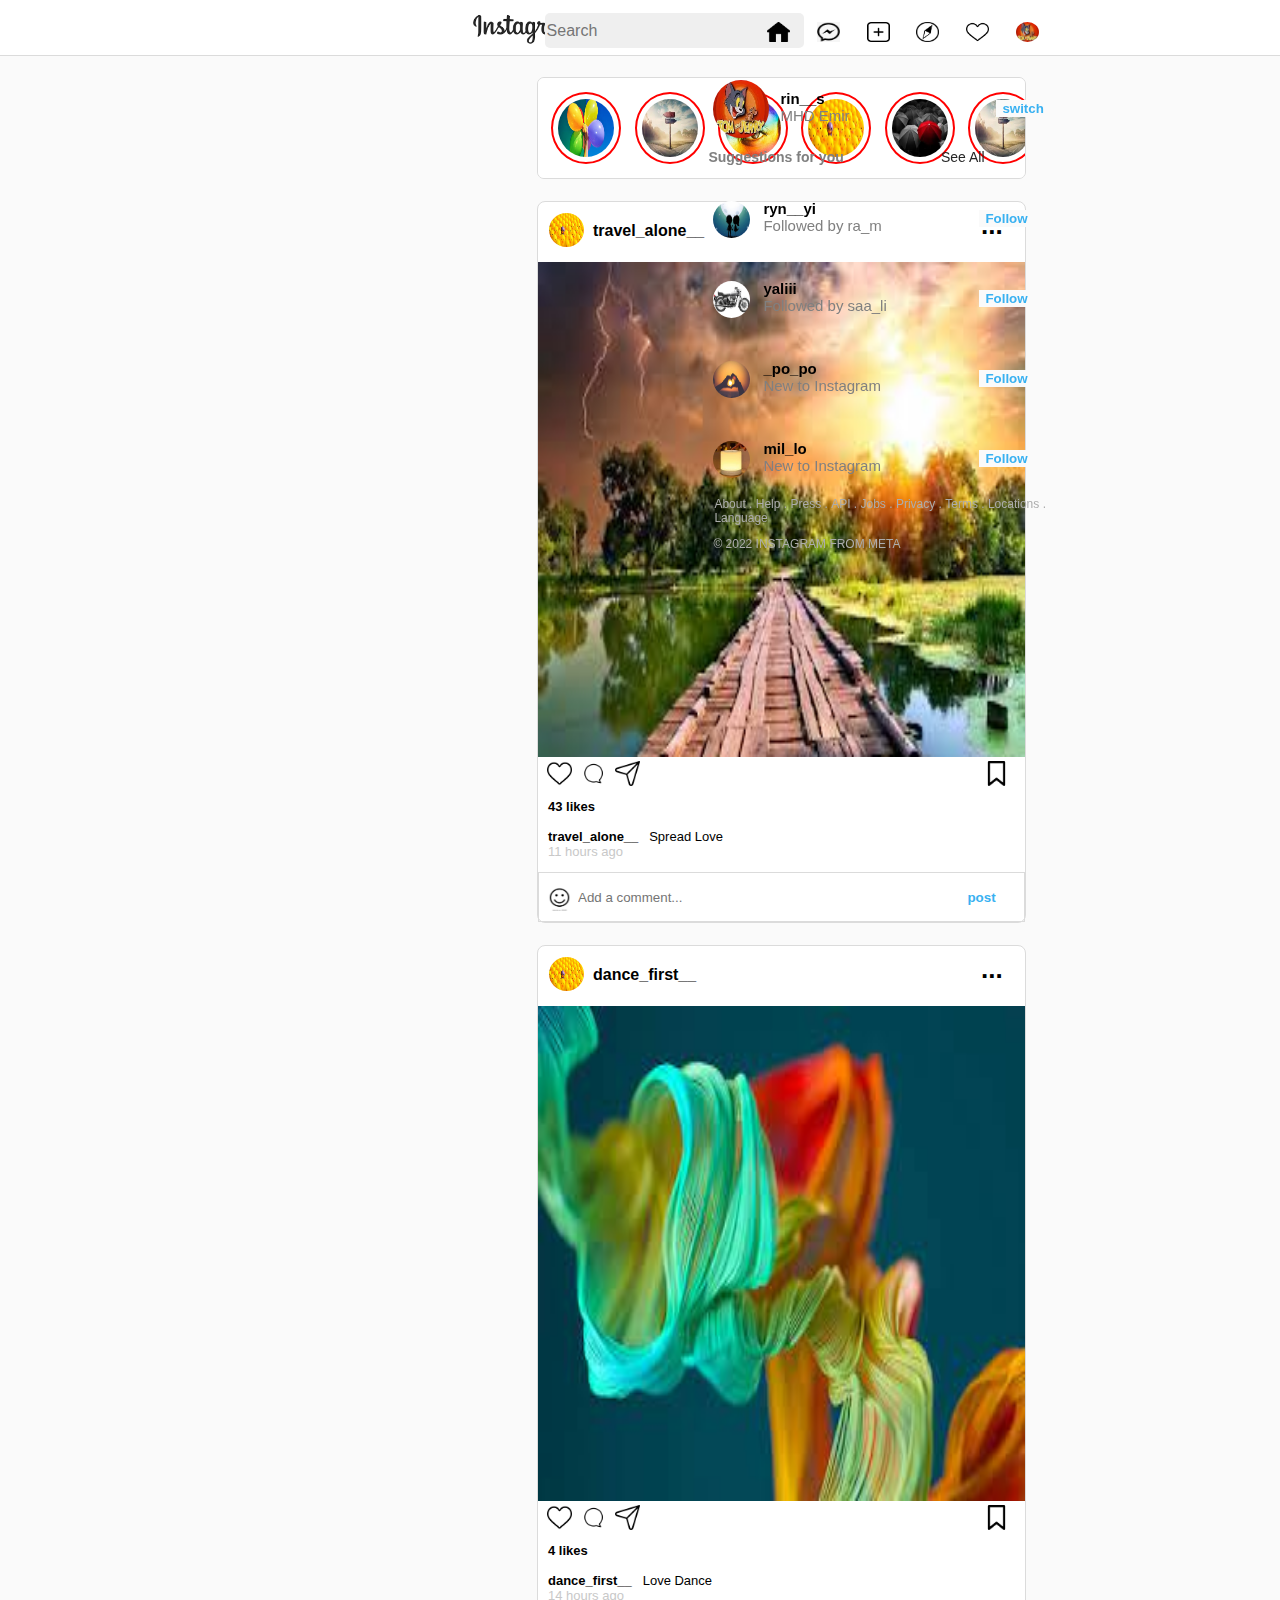
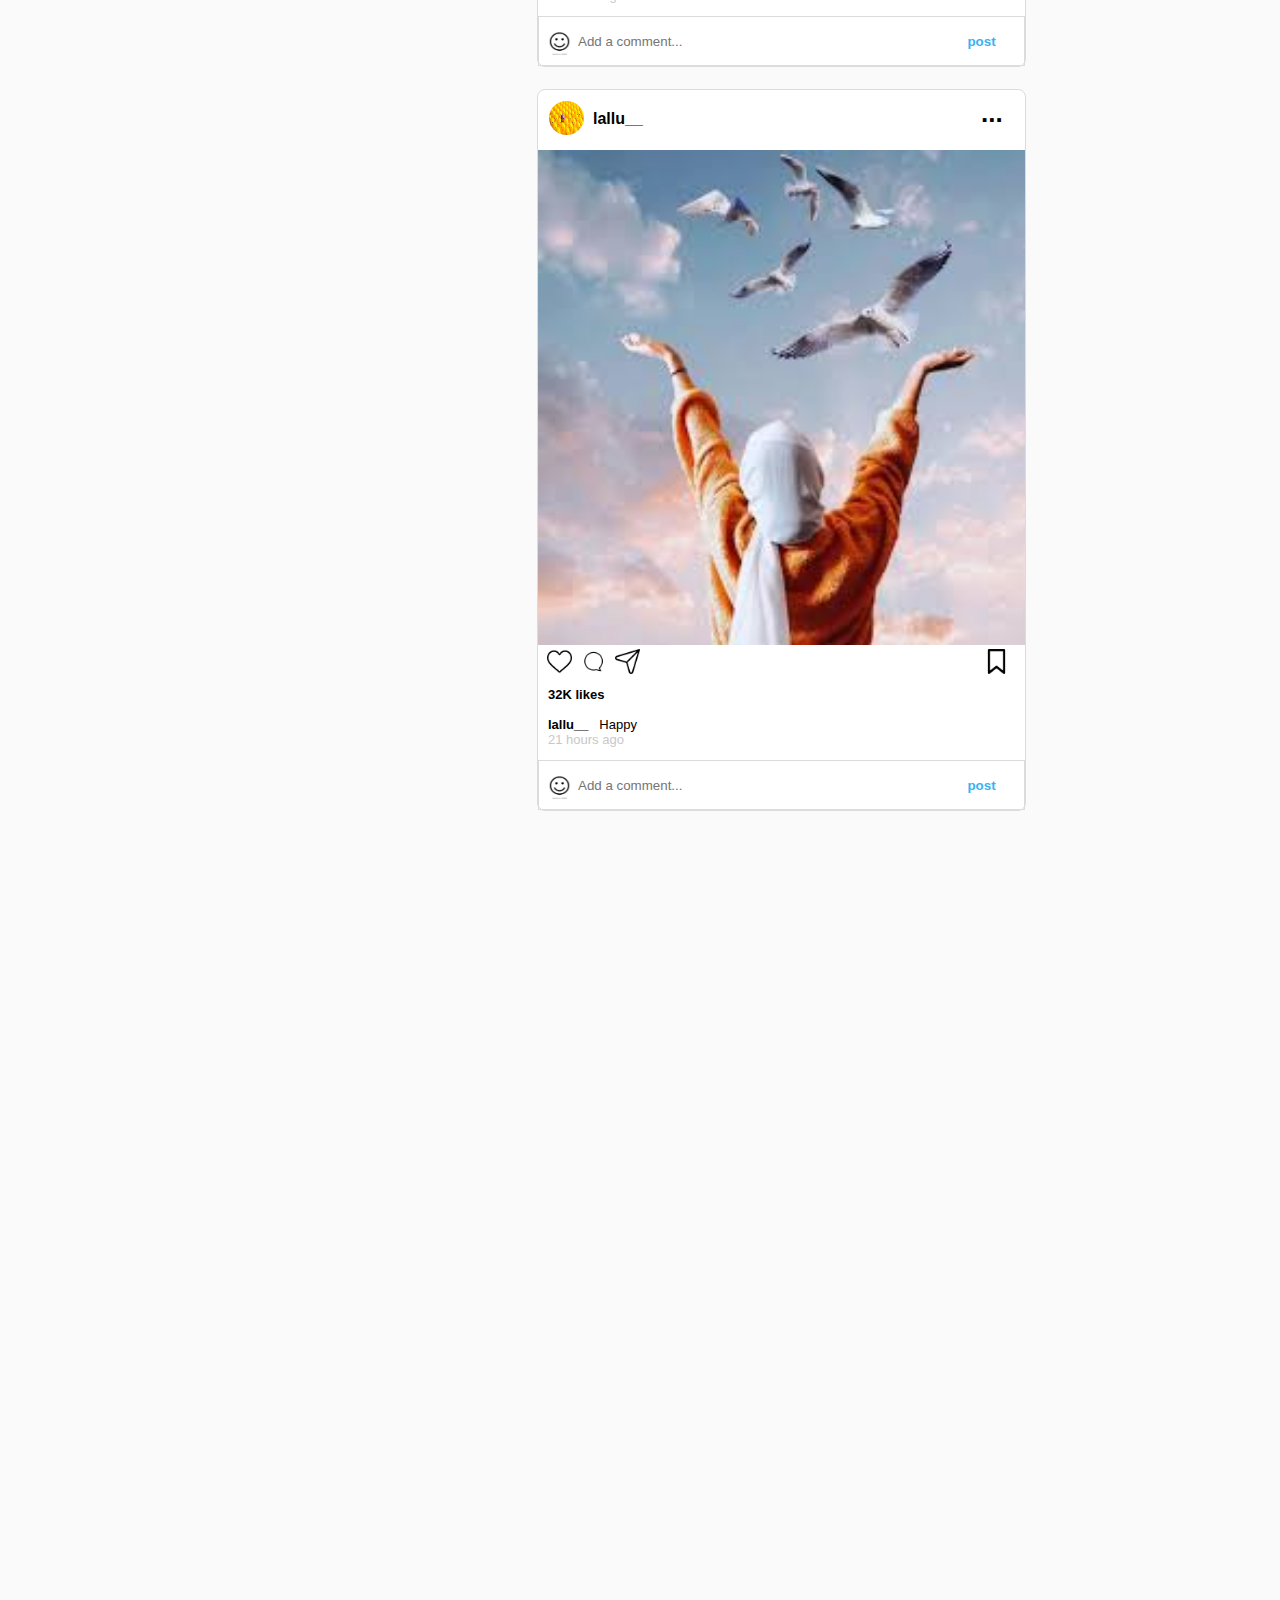
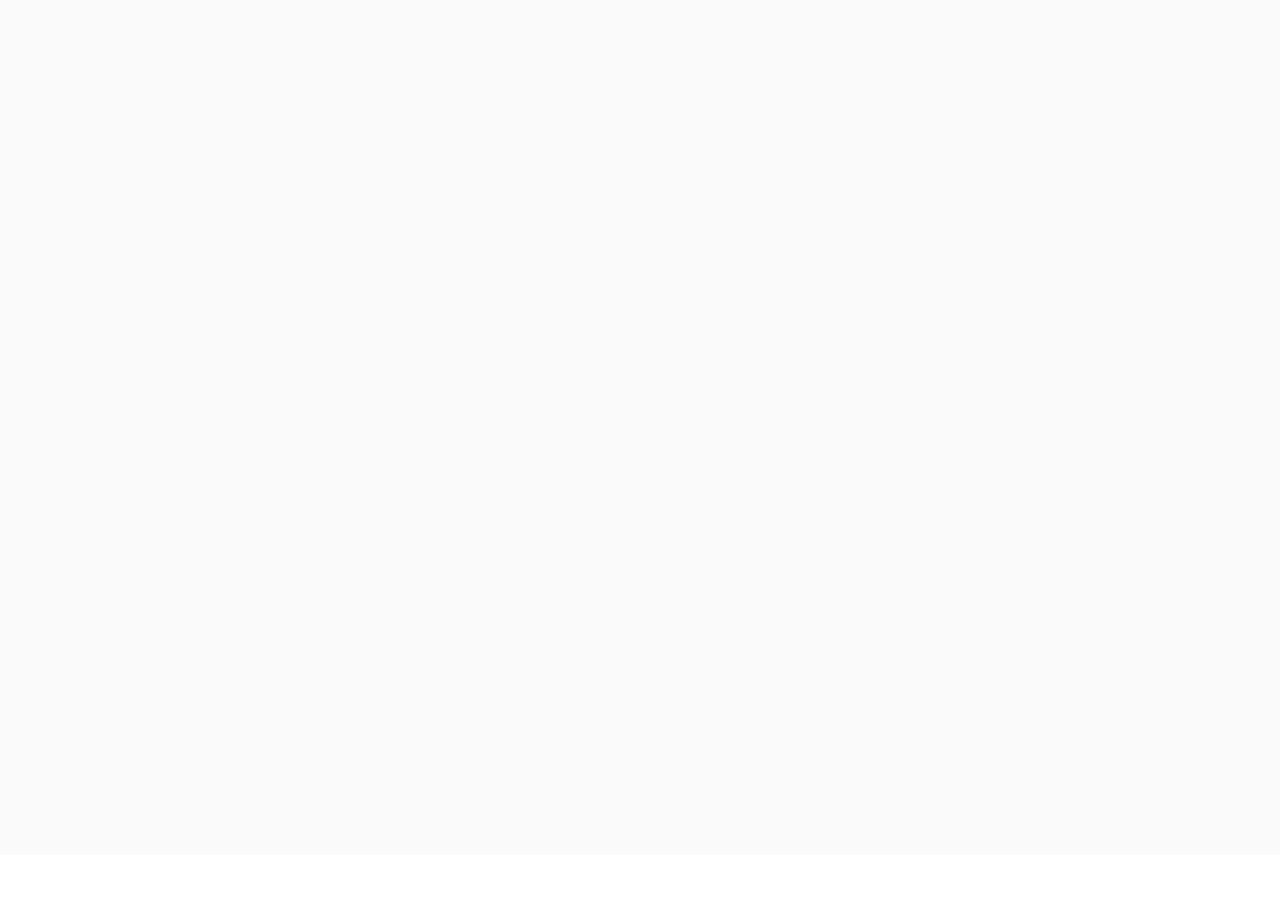
<file: index.html>
<!DOCTYPE html>
<html lang="en">
<head>
    <link rel="stylesheet" href="instastyle.css">
    <meta charset="UTF-8">
    <meta http-equiv="X-UA-Compatible" content="IE=edge">
    <meta name="viewport" content="width=device-width, initial-scale=1.0">
    <title>Document</title>
</head>
<body>
    <div class='containner'>
        <div class="header">
           <div class="logoinsta">
                <a href="main.html" alt="something went wrong!!!">
                    <img src="logo.png" alt="error" class="logoimg">
                </a>
            </div>
            <div class="elements">
                <div class="search">
                    <form action=" ">
                        <input class="searchstyle" aria-label="Search input" type="text" placeholder="Search">
                        
                    </form>

                </div>
                <div class="icons">
                    <img src="home.png" alt="error" class="image"> &nbsp;&nbsp; &nbsp;
                    <img src="messenger.png" alt="error" class="image"> &nbsp;&nbsp; &nbsp;
                    <img src="add2.png" alt="error" class="image"> &nbsp;&nbsp; &nbsp;
                    <img src="direction.png" alt="error" class="image"> &nbsp;&nbsp; &nbsp;
                    <img src="love.png" alt="error" class="image"> &nbsp;&nbsp; &nbsp;
                    <img src="to.jpg" alt="error" class="image" style="border-radius: 100%;"> 

                    


                    
                </div>

            </div>   
        </div>
        <div class="mainbody">
            <div class="right">
                
                <div  class="status">
                    &nbsp;&nbsp;&nbsp;<img src="ballon.jpg" class="imgstatus">&nbsp;&nbsp;&nbsp;
                    &nbsp;&nbsp;<img src="way.jpg" class="imgstatus">&nbsp;&nbsp;&nbsp;
                    &nbsp;&nbsp;<img src="eyes.jpg" class="imgstatus">&nbsp;&nbsp;&nbsp;
                    &nbsp;&nbsp;<img src="duck.jpg" class="imgstatus">&nbsp;&nbsp;&nbsp;
                    &nbsp;&nbsp;<img src="umbrella.jpg" class="imgstatus">&nbsp;&nbsp;&nbsp;
                    &nbsp;&nbsp;<img src="way.jpg" class="imgstatus">&nbsp;&nbsp;&nbsp;
                    &nbsp;&nbsp;<img src="umbrella.jpg" class="imgstatus">&nbsp;&nbsp;&nbsp;
                    &nbsp;&nbsp;<img src="tomandjrry.jpg" class="imgstatus">&nbsp;&nbsp;&nbsp;
                    &nbsp;&nbsp;<img src="butterfly.jpg" class="imgstatus">&nbsp;&nbsp;&nbsp;


                    &nbsp;&nbsp;<img src="ballon.jpg" class="imgstatus">

                </div>
                <div class="post">

                    <div class="posthead">
                        <div class="profile"> <img src="duck.jpg" alt="error" class="image1" style="border-radius: 50%;"></div>  
                        
                        <div class="name">travel_alone__</div>
                            
                        
                        <div class="more">...</div>
                    </div>
                    <div class="pic">
                        <img src="good3.jpg" class="picpost">

                    </div>
                    <div class="buttons">
                        <div class="react">&nbsp;
                            <img src="love.png" class="reactimg">&nbsp;
                            <img src="message.png" class="reactimg">&nbsp;

                            <img src="share.png" class="reactimg">&nbsp;

                        </div>
                        <div class="bookmark">
                            <img src="bookmark.png" class="reactimg" style="padding-left: 16px;">

                        </div>

                    </div>

                    <div class="like" style="padding-left: 10px;"><p><span>43 likes</span><br><br>
                    <span>travel_alone__</span> <span style="font-weight: normal;">&nbsp;&nbsp;Spread Love</span><br>
                    <span style="font-weight: normal;color:rgb(200,200,200)">11 hours ago</span>
                        
                    </div>
                    <div class="comment">
                        <img src="smly.jpg" class="reactimg" style="float: left;padding-left:8px">
                        <form action="">
                            <input type="text" placeholder="Add a comment..." style="border: none;
                            padding-left: 6px;
                            padding-top: 4px;">
                            <input type="submit" value="post" style="border: none;
                            background: white;
                            color:  rgb(57, 177, 241);
                            font-weight: bolder;
                            margin-left: 200px;">
                        </form>

                    </div>
                   
                
                   

                </div>
                <div class="post">

                    <div class="posthead">
                        <div class="profile"> <img src="duck.jpg" alt="error" class="image1" style="border-radius: 50%;"></div>  
                        
                        <div class="name">dance_first__</div>
                            
                        
                        <div class="more">...</div>
                    </div>
                    <div class="pic">
                        <img src="good4.jpg" class="picpost">

                    </div>
                    <div class="buttons">
                        <div class="react">&nbsp;
                            <img src="love.png" class="reactimg">&nbsp;
                            <img src="message.png" class="reactimg">&nbsp;

                            <img src="share.png" class="reactimg">&nbsp;

                        </div>
                        <div class="bookmark">
                            <img src="bookmark.png" class="reactimg" style="padding-left: 16px;">

                        </div>

                    </div>

                    <div class="like" style="padding-left: 10px;"><p><span>4 likes</span><br><br>
                    <span>dance_first__</span> <span style="font-weight: normal;">&nbsp;&nbsp;Love Dance</span><br>
                    <span style="font-weight: normal;color:rgb(200,200,200)">14 hours ago</span>
                        
                    </div>
                    <div class="comment">
                        <img src="smly.jpg" class="reactimg" style="float: left;padding-left:8px">
                        <form action="">
                            <input type="text" placeholder="Add a comment..." style="border: none;
                            padding-left: 6px;
                            padding-top: 4px;">
                            <input type="submit" value="post" style="border: none;
                            background: white;
                            color:  rgb(57, 177, 241);
                            font-weight: bolder;
                            margin-left: 200px;">
                        </form>

                    </div>
                   
                
                   

                </div>
                <div class="post">

                    <div class="posthead">
                        <div class="profile"> <img src="duck.jpg" alt="error" class="image1" style="border-radius: 50%;"></div>  
                        
                        <div class="name">lallu__</div>
                            
                        
                        <div class="more">...</div>
                    </div>
                    <div class="pic">
                        <img src="a4.jpg" class="picpost">

                    </div>
                    <div class="buttons">
                        <div class="react">&nbsp;
                            <img src="love.png" class="reactimg">&nbsp;
                            <img src="message.png" class="reactimg">&nbsp;

                            <img src="share.png" class="reactimg">&nbsp;

                        </div>
                        <div class="bookmark">
                            <img src="bookmark.png" class="reactimg" style="padding-left: 16px;">

                        </div>

                    </div>

                    <div class="like" style="padding-left: 10px;"><p><span>32K likes</span><br><br>
                    <span>lallu__</span> <span style="font-weight: normal;">&nbsp;&nbsp;Happy</span><br>
                    <span style="font-weight: normal;color:rgb(200,200,200)">21 hours ago</span>
                        
                    </div>
                    <div class="comment">
                        <img src="smly.jpg" class="reactimg" style="float: left;padding-left:8px">
                        <form action="">
                            <input type="text" placeholder="Add a comment..." style="border: none;
                            padding-left: 6px;
                            padding-top: 4px;">
                            <input type="submit" value="post" style="border: none;
                            background: white;
                            color:  rgb(57, 177, 241);
                            font-weight: bolder;
                            margin-left: 200px;">
                        </form>

                    </div>
                   
                
                   

                </div>



                

            </div>
            <div class="left">
                <div class="info">
                    <div class="infoimg">
                        <img src="to.jpg" class="imgstatus" style="border: none;margin-left: 10px;"> <!--style="width: 30px;height: 35px;border-radius:50%"-->

                    </div>
                    <div class="infoimg" style="margin-left:-68px;">
                        <p><span><b>rin__s</b></span><br><span style="font-size:15px ;color:gray;">MHD Emir</span></p>

                    </div>
                    <div><input type="submit" value="switch" style="border: none;
                        background: rgb(250,250,250);
                        color:  rgb(57, 177, 241);
                        font-weight: bolder;
                        margin-left: 66px;
                        margin-top:25px">
                        

                    </div>
                </div>
                <div class="sugg">
                    <p> <span style="color:gray;"><b> Suggestions for you</b></span>&nbsp;&nbsp;&nbsp;&nbsp;&nbsp;&nbsp;&nbsp;&nbsp;&nbsp;&nbsp;&nbsp;&nbsp;&nbsp;&nbsp;
                        &nbsp;&nbsp;&nbsp;&nbsp;&nbsp;&nbsp;&nbsp;&nbsp;&nbsp;&nbsp;<span style="color:rgb(38,38,38)">See All</span> </p>

                </div>
                <div class="info">
                    <div class="infoimg">
                        <img src="good2.jpg" class="imgstatus" style="border: none;margin-left: 10px;margin-top: 11px;
                        width: 37px;
                        height: 37px;"> <!--style="width: 30px;height: 35px;border-radius:50%"-->

                    </div>
                    <div class="infoimg" style="margin-left:-85px;">
                        <p><span><b>ryn__yi</b></span><br><span style="font-size:15px ;color:gray;">Followed by ra_m</span></p>

                    </div>
                    <div class="follow"><input type="submit" value="Follow" style="border: none;
                        background: rgb(250,250,250);
                        color: rgb(57, 177, 241);
                        font-weight: bolder;
                        margin-left: 66px;
                        margin-top:25px">
                        

                    </div>
                </div>
                <div class="info">
                    <div class="infoimg">
                        <img src="bullet.jpg" class="imgstatus" style="border: none;margin-left: 10px;margin-top: 11px;
                        width: 37px;
                        height: 37px;"> <!--style="width: 30px;height: 35px;border-radius:50%"-->

                    </div>
                    <div class="infoimg" style="margin-left:-85px;">
                        <p><span><b>yaliii</b></span><br><span style="font-size:15px ;color:gray;">Followed by saa_li</span></p>

                    </div>
                    <div><input type="submit" value="Follow" style="border: none;
                        background: rgb(250,250,250);
                        color:  rgb(57, 177, 241);
                        font-weight: bolder;
                        margin-left: 66px;
                        margin-top:25px">
                        

                    </div>
                </div>
                <div class="info">
                    <div class="infoimg">
                        <img src="moon.jpg" class="imgstatus" style="border: none;margin-left: 10px;margin-top: 11px;
                        width: 37px;
                        height: 37px;"> <!--style="width: 30px;height: 35px;border-radius:50%"-->

                    </div>
                    <div class="infoimg" style="margin-left:-85px;">
                        <p><span><b>_po_po</b></span><br><span style="font-size:15px ;color:gray;">New to Instagram</span></p>

                    </div>
                    <div><input type="submit" value="Follow" style="border: none;
                        background: rgb(250,250,250);
                        color:  rgb(57, 177, 241);
                        font-weight: bolder;
                        margin-left: 66px;
                        margin-top:25px">
                        

                    </div>
                </div>
                <div class="info">
                    <div class="infoimg">
                        <img src="light.jpg" class="imgstatus" style="border: none;margin-left: 10px;margin-top: 11px;
                        width: 37px;
                        height: 37px;"> <!--style="width: 30px;height: 35px;border-radius:50%"-->

                    </div>
                    <div class="infoimg" style="margin-left:-85px;">
                        <p><span><b>mil_lo</b></span><br><span style="font-size:15px ;color:gray;">New to Instagram</span></p>

                    </div>
                    <div><input type="submit" value="Follow" style="border: none;
                        background: rgb(250,250,250);
                        color: rgb(57, 177, 241);
                        font-weight: bolder;
                        margin-left: 66px;
                        margin-top:25px">
                        

                    </div>
                </div>
                <div class="footer">
                    <ul class="list">
                        <a href="main.html" style="color: #acacac;"><li>About .</li></a>
                        <a href="main.html" style="color: #acacac;"><li>Help .</li></a>
                        <a href="main.html" style="color: #acacac;"><li>Press .</li></a>
                        <a href="main.html" style="color: #acacac;"><li>API .</li></a>
                        <a href="main.html" style="color: #acacac;"><LI>Jobs .</LI></a>
                        <a href="main.html" style="color: #acacac;"><li>Privacy .</li></a>
                        <a href="main.html" style="color: #acacac;"><li>Terms .</li></a>
                        <a href="main.html" style="color: #acacac;"><li>Locations .</li></a><br>
                        <a href="main.html" style="color: #acacac;"><li>Language</li></a>
                    </ul>
                   <p style="font-size: 12px;
                   color: #acacac;margin-left:15px"> © 2022 INSTAGRAM FROM META </p>
                </div>

            </div>

        </div>
    </div>
</body>
</html>
</file>
<file: instastyle.css>
.logoinsta{
    margin-top: 9px;
    
    float: left;
    
    width: 42%;
}
.elements{
    float: left;
   
    width: 58%;
    margin: 0%;
    margin-top: 13px;
}
.logoimg{
    height: 38px;
    width: 110px;
    padding-left: 470px;
}
.header{
    width: 100%;
    height: 55px;
    background:  rgb(255,255,255);
    border-bottom: 1px solid rgb(219,219,219);
    position: fixed;

}
.search{
    float: left;
    padding-left: 7px;
    width: 30%;
    
}
.searchstyle{
    background-color: rgb(239,239,239);
    width: 255px;
    border-radius: 5px;
    height: 33px;
    border: none;
    font-size: 16px;
}
.icons{
    float: left;
    margin-top: 9px;

    
}
.image{
    height: 20px;
    width: 23px;
}
.image1{
    height: 34px;
    width: 35px;
    margin-left: 11px;
    margin-top: 11px;
    margin-bottom: 11px;                                                                                                                
}

body{
    margin: 0;
    width: 100%;
    height: 4100px;
    font-family: 'roboto', sans-serif;
    position: relative;
}
html{
    display: table;
}

.mainbody{
    background: rgb(250,250,250);
    width: 100%;
    height: 4000px;
    padding-top: 55px;
    
}
.right{
    
    width: 53%;
    height: 100%;
   /* border: solid;*/
    padding-right: 20px;
    /* margin-right: 20px; */
    float: left;
    /* flex-direction: row; */
    /* flex-wrap: nowrap; */
    
}

.status{
    height: 100px;
    border-radius: 7px;
    width: 487px;
    background: white;
    margin-top: 22px;
    margin-left: 537px;
    border: 1px solid rgb(219,219,219);
    display: flex;
    align-items: center;
    overflow-x:auto;
}
.status::-webkit-scrollbar {
    display: none;
}
.status {
    -ms-overflow-style: none;  /* IE and Edge */
    scrollbar-width: none;  /* Firefox */
  }

.imgstatus{
    height: 58px;
    width: 56px;
    border-radius: 100%;
    
    border: 2px solid red;
    padding: 5px;
}

.post{
    border: 1px solid rgb(219,219,219);
    border-radius: 8px;
    width:487px;
    height: auto;
    background: white;
    margin-top: 22px;
    margin-left: 537px;
    display: flex;
    float: left;
    
    /*overflow-x:auto;*/
    flex-direction: column;


}
.profile{
    width: auto;
    height: auto;
    float: left;
    
}
.posthead{
    width:495px;
    height: auto;
    

}
.name{
    float: left;
    margin-top: 20px;
    margin-left: 9px;
    width: 388px;
    height: auto;
    font-weight: bold;
    font-size: 16px;
    /* border: solid;*/
}
.more{
    margin-top: 8px;
    width: auto;
    height: auto;
    font-weight: bolder;
    font-size: 26px;
    float: left;
}
    
.pic{
    width: fit-content;
    height: fit-content;

    
  
}
.picpost
{
    width: 487px;
    height: 495px;
}
.buttons{
    width: auto;
    height: auto;
    float: left;
    

}
.react{
    width:430px;
    height: 33px;
    float: left;
    
}
.reactimg{
    width: 25px;
    height: 25px;
}
.bookmark{
    width: auto;
    height: auto;
    
}
.like{
    width: auto;
    height: auto;
    float: left;
    /* border: solid; */
    margin-top: -8px;
    font-weight: bold;
    font-size: small;
}

.comment{
    
    padding-top: 13px;
    width: auto;
    height: 35px;
    float: left;
    border: 1px solid rgb(219,219,219);

}

.left{
    width: 30%;
    height: 1000px;
    
    float: left;
}
.info {
    height: 60px;
    width: auto;
    margin-top: 20px;
   
}
.infoimg{
    
    width: 150px;
    height: auto;
    float: left;
    font-size: 15px;

}
.sugg{
    margin-left: 10px;
    font-size:14px ;
    
}
.footer{
    width: 361px;
    height: 100px;
    
}
.list{
    font-size: 12px;
    color: #acacac;
    margin-left: -24px;
}
li{
    display: inline-block;
}
</file>
